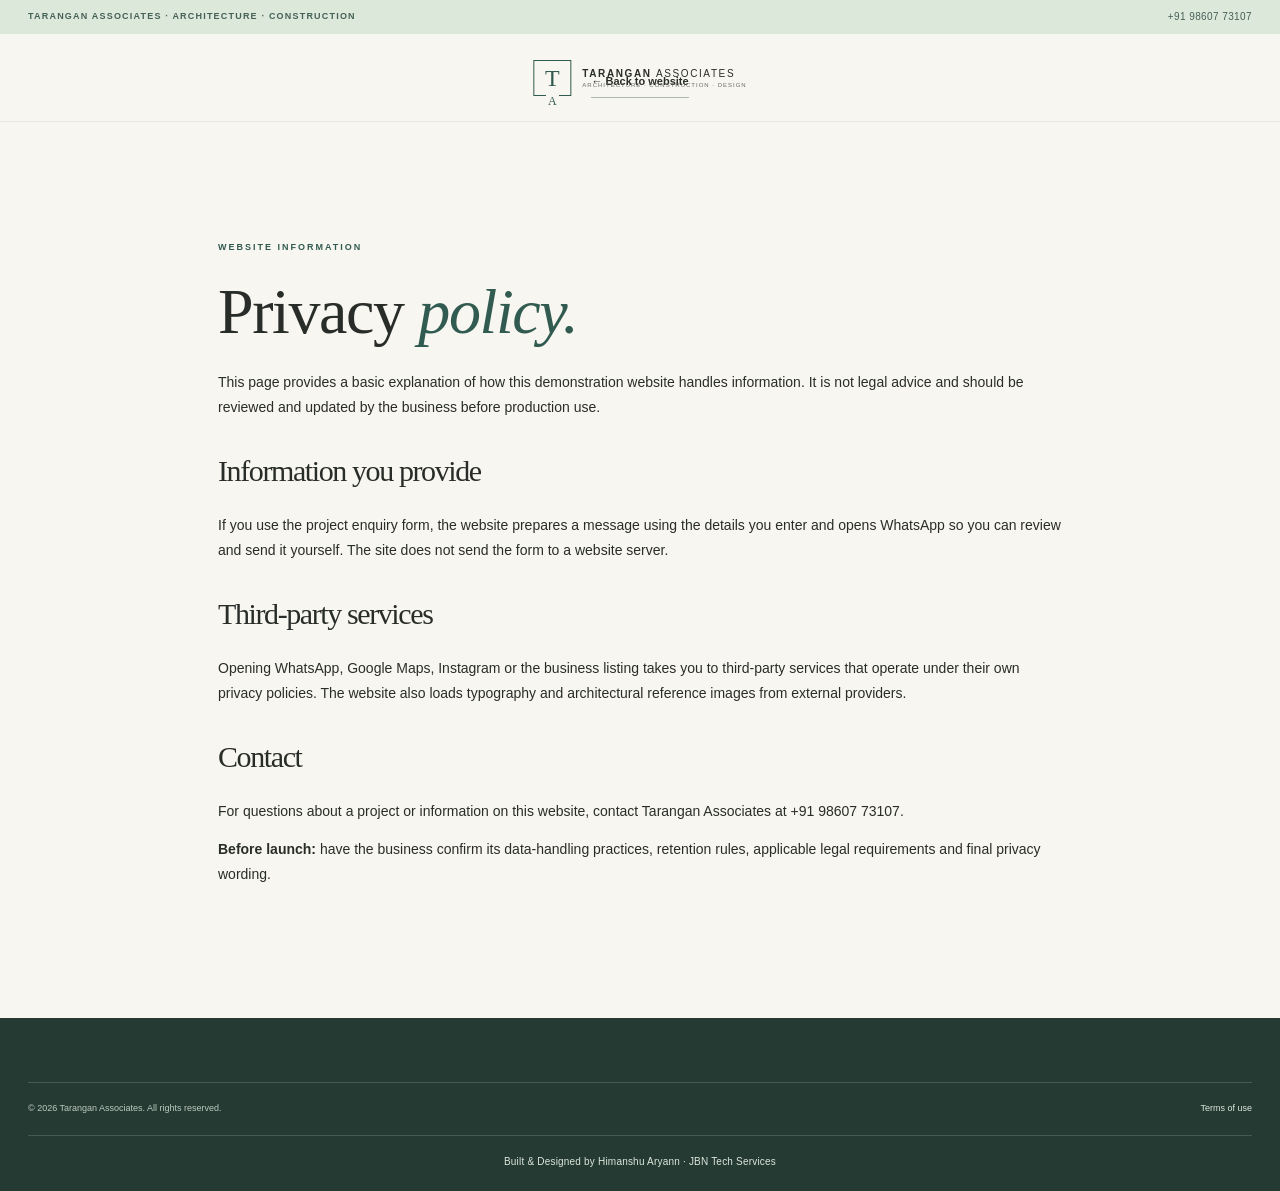
<file: privacy.html>
<!doctype html><html lang="en"><head><meta charset="utf-8"><meta name="viewport" content="width=device-width,initial-scale=1"><meta name="description" content="Privacy information for Tarangan Associates website visitors."><title>Privacy Policy | Tarangan Associates</title><link rel="stylesheet" href="styles.css"></head><body><div class="topline"><span>TARANGAN ASSOCIATES · ARCHITECTURE · CONSTRUCTION</span><a href="tel:+919860773107">+91 98607 73107</a></div><header class="header"><a class="brand" href="index.html"><span class="brand-mark">T<span>A</span></span><span class="brand-name">TARANGAN <b>ASSOCIATES</b><small>ARCHITECTURE · CONSTRUCTION · DESIGN</small></span></a><a class="text-link dark-link" href="index.html">← Back to website</a></header><main class="section" style="max-width:900px;margin:auto;padding-left:28px;padding-right:28px;min-height:60vh"><p class="eyebrow">WEBSITE INFORMATION</p><h1 style="font-size:clamp(42px,6vw,64px)">Privacy <em>policy.</em></h1><p>This page provides a basic explanation of how this demonstration website handles information. It is not legal advice and should be reviewed and updated by the business before production use.</p><h2 style="font:30px var(--serif);margin-top:35px">Information you provide</h2><p>If you use the project enquiry form, the website prepares a message using the details you enter and opens WhatsApp so you can review and send it yourself. The site does not send the form to a website server.</p><h2 style="font:30px var(--serif);margin-top:35px">Third-party services</h2><p>Opening WhatsApp, Google Maps, Instagram or the business listing takes you to third-party services that operate under their own privacy policies. The website also loads typography and architectural reference images from external providers.</p><h2 style="font:30px var(--serif);margin-top:35px">Contact</h2><p>For questions about a project or information on this website, contact Tarangan Associates at <a href="tel:+919860773107">+91 98607 73107</a>.</p><p><strong>Before launch:</strong> have the business confirm its data-handling practices, retention rules, applicable legal requirements and final privacy wording.</p></main><footer class="footer"><div class="footer-bottom"><span>© 2026 Tarangan Associates. All rights reserved.</span><a href="terms.html">Terms of use</a></div><div class="agency-credit">Built & Designed by Himanshu Aryann · JBN Tech Services</div></footer></body></html>
</file>
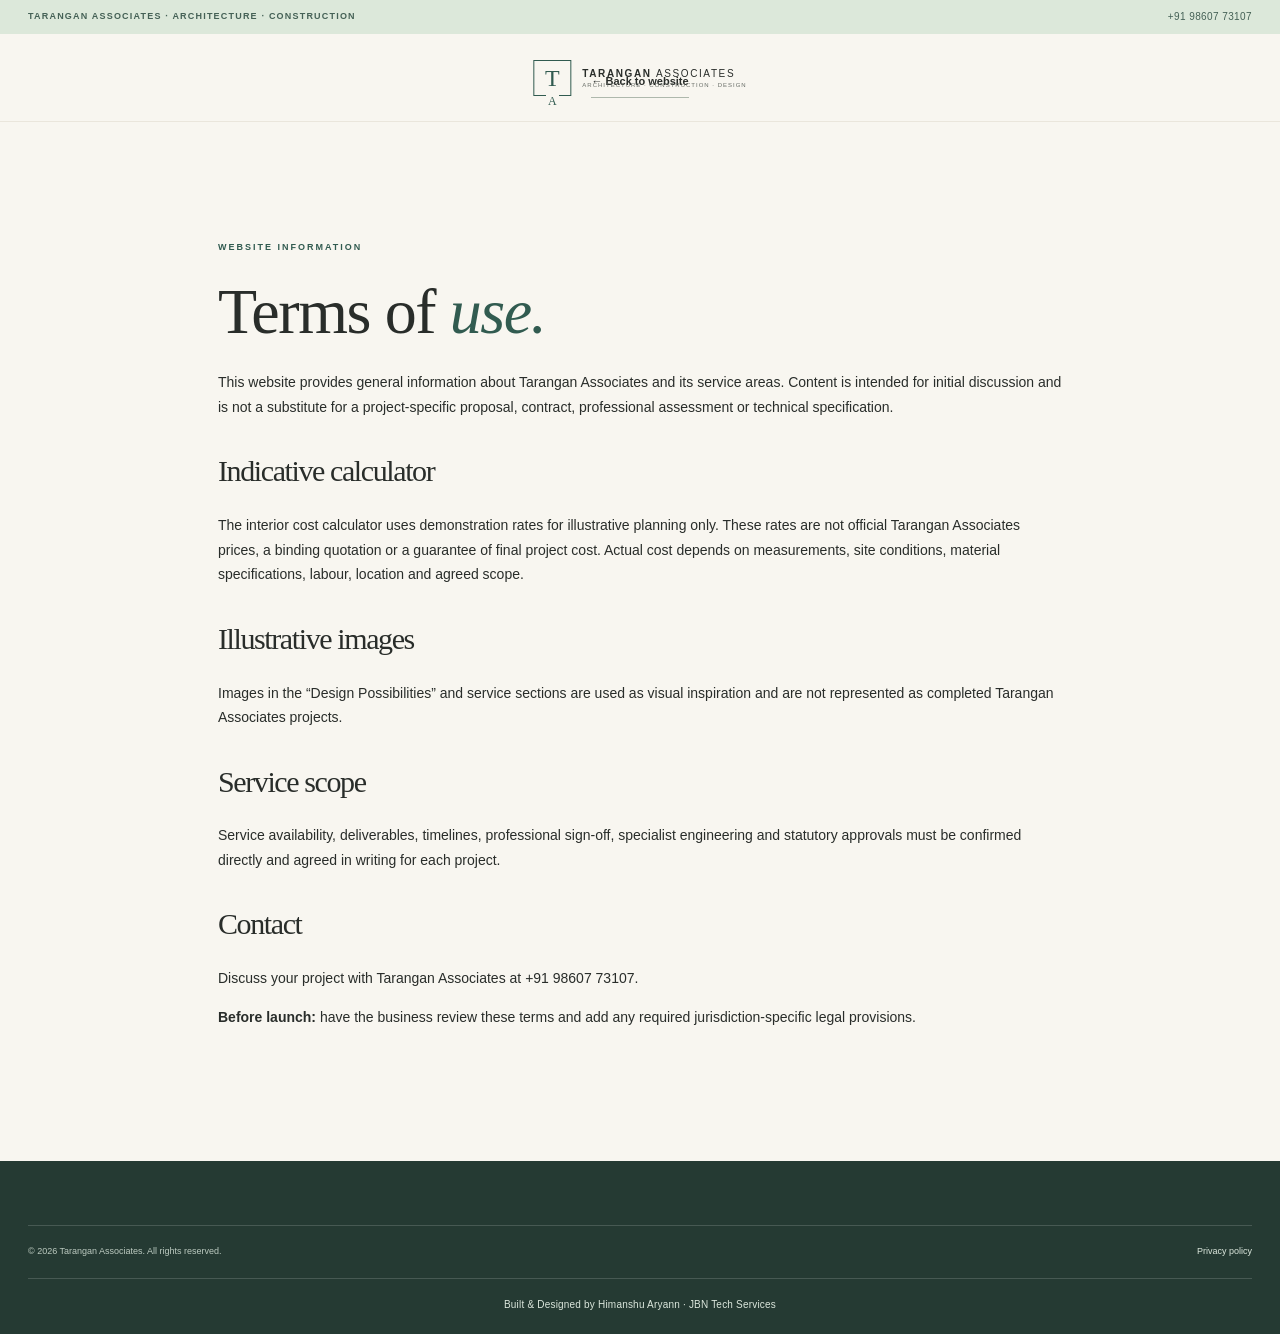
<file: terms.html>
<!doctype html><html lang="en"><head><meta charset="utf-8"><meta name="viewport" content="width=device-width,initial-scale=1"><meta name="description" content="Website terms of use for Tarangan Associates."><title>Terms of Use | Tarangan Associates</title><link rel="stylesheet" href="styles.css"></head><body><div class="topline"><span>TARANGAN ASSOCIATES · ARCHITECTURE · CONSTRUCTION</span><a href="tel:+919860773107">+91 98607 73107</a></div><header class="header"><a class="brand" href="index.html"><span class="brand-mark">T<span>A</span></span><span class="brand-name">TARANGAN <b>ASSOCIATES</b><small>ARCHITECTURE · CONSTRUCTION · DESIGN</small></span></a><a class="text-link dark-link" href="index.html">← Back to website</a></header><main class="section" style="max-width:900px;margin:auto;padding-left:28px;padding-right:28px;min-height:60vh"><p class="eyebrow">WEBSITE INFORMATION</p><h1 style="font-size:clamp(42px,6vw,64px)">Terms of <em>use.</em></h1><p>This website provides general information about Tarangan Associates and its service areas. Content is intended for initial discussion and is not a substitute for a project-specific proposal, contract, professional assessment or technical specification.</p><h2 style="font:30px var(--serif);margin-top:35px">Indicative calculator</h2><p>The interior cost calculator uses demonstration rates for illustrative planning only. These rates are not official Tarangan Associates prices, a binding quotation or a guarantee of final project cost. Actual cost depends on measurements, site conditions, material specifications, labour, location and agreed scope.</p><h2 style="font:30px var(--serif);margin-top:35px">Illustrative images</h2><p>Images in the “Design Possibilities” and service sections are used as visual inspiration and are not represented as completed Tarangan Associates projects.</p><h2 style="font:30px var(--serif);margin-top:35px">Service scope</h2><p>Service availability, deliverables, timelines, professional sign-off, specialist engineering and statutory approvals must be confirmed directly and agreed in writing for each project.</p><h2 style="font:30px var(--serif);margin-top:35px">Contact</h2><p>Discuss your project with Tarangan Associates at <a href="tel:+919860773107">+91 98607 73107</a>.</p><p><strong>Before launch:</strong> have the business review these terms and add any required jurisdiction-specific legal provisions.</p></main><footer class="footer"><div class="footer-bottom"><span>© 2026 Tarangan Associates. All rights reserved.</span><a href="privacy.html">Privacy policy</a></div><div class="agency-credit">Built & Designed by Himanshu Aryann · JBN Tech Services</div></footer></body></html>
</file>
<file: styles.css>
:root{--bg:#f8f6f0;--white:#fffefa;--warm:#f1ebdd;--sage:#dce8da;--sky:#dceaf4;--peach:#f5ddd0;--lav:#e8e1f1;--teal:#b8dcd5;--primary:#315b50;--primary-dark:#24473e;--ink:#292d2a;--text:#666b65;--line:#e3ded3;--accent:#b58c61;--serif:'DM Serif Display',Georgia,serif;--sans:'DM Sans',Arial,sans-serif;--page:min(1240px,calc(100% - 96px));}*{box-sizing:border-box}html{scroll-behavior:smooth;scroll-padding-top:90px}body{margin:0;background:var(--bg);color:var(--ink);font-family:var(--sans);font-size:14px;line-height:1.75;-webkit-font-smoothing:antialiased}body.modal-open{overflow:hidden}a{color:inherit;text-decoration:none}button,input,select,textarea{font:inherit}button{cursor:pointer}img{display:block;width:100%;height:100%;object-fit:cover}.topline{min-height:34px;padding:7px max(28px,calc((100% - 1360px)/2));background:var(--sage);display:flex;align-items:center;justify-content:space-between;gap:15px;color:#456156;font-size:9px;letter-spacing:1.2px;font-weight:700}.topline i{font-style:normal;padding:0 5px;color:#9ab2a5}.topline a{letter-spacing:.4px;font-size:10px;font-weight:500}.topline b{padding:0 8px;color:var(--primary)}.header{height:88px;display:flex;align-items:center;justify-content:space-between;padding:0 max(28px,calc((100% - 1360px)/2));background:rgba(248,246,240,.94);position:sticky;top:0;z-index:50;border-bottom:1px solid rgba(227,222,211,.65);backdrop-filter:blur(14px)}.brand{display:flex;align-items:center;gap:10px;flex-shrink:0}.brand-mark{width:42px;height:42px;border:1px solid var(--primary);color:var(--primary);display:grid;place-items:center;font:25px var(--serif);position:relative;letter-spacing:-4px;padding-right:4px}.brand-mark span{font-size:18px;position:relative;top:4px}.brand-name{font-size:12px;font-weight:700;letter-spacing:2px;line-height:1.5}.brand-name b{font-weight:500}.brand-name small{display:block;font-size:7px;letter-spacing:1.2px;color:var(--text);font-weight:500}.nav{display:flex;align-items:center;gap:23px;font-size:11px;font-weight:600}.nav>a,.nav-drop>a{transition:color .2s}.nav a:hover{color:var(--primary)}.nav-drop{position:relative}.nav-drop>a span{font-size:12px;color:var(--accent);margin-left:3px}.dropdown{position:absolute;top:calc(100% + 20px);left:-18px;min-width:205px;background:var(--white);padding:10px;border:1px solid var(--line);box-shadow:0 18px 40px #252c2512;opacity:0;visibility:hidden;transform:translateY(7px);transition:.2s;z-index:80}.nav-drop:hover .dropdown,.nav-drop:focus-within .dropdown{opacity:1;visibility:visible;transform:translateY(0)}.dropdown a{display:block;padding:10px;font-size:11px;border-bottom:1px solid #eee9df}.dropdown a:last-child{border:0}.btn{border:1px solid var(--primary);background:var(--primary);color:white;padding:14px 20px;display:inline-flex;align-items:center;justify-content:center;gap:25px;font-size:11px;font-weight:700;letter-spacing:.1px;transition:background .2s,transform .2s,border .2s;min-height:48px}.btn span{font-size:17px;font-weight:400}.btn:hover{background:var(--primary-dark);transform:translateY(-2px)}.btn-small{min-height:39px;padding:10px 13px;gap:12px;font-size:10px;white-space:nowrap}.menu-toggle{display:none;background:transparent;border:0;font-size:23px;color:var(--primary)}.hero{height:min(770px,calc(100svh - 122px));min-height:620px;position:relative;overflow:hidden;background:#e8e8dd}.hero-photo{position:absolute;inset:0;background-image:url('https://images.unsplash.com/photo-1600607687939-ce8a6c25118c?auto=format&fit=crop&w=2200&q=90');background-size:cover;background-position:center 57%;transform:scale(1.015);animation:hero-arrive 1.3s ease-out both}.hero-wash{position:absolute;inset:0;background:linear-gradient(90deg,rgba(248,246,240,.96) 0%,rgba(248,246,240,.88) 31%,rgba(248,246,240,.42) 54%,rgba(248,246,240,.05) 100%),linear-gradient(0deg,rgba(248,246,240,.22),transparent 24%)}.hero-content{position:relative;z-index:1;width:var(--page);margin:0 auto;padding-top:clamp(90px,11vh,145px)}.eyebrow{font-size:9px;letter-spacing:2px;font-weight:700;color:var(--primary);margin:0 0 22px}.hero .eyebrow{display:flex;align-items:center;gap:10px}.hero .eyebrow span{width:26px;height:1px;background:var(--accent)}h1,h2,h3,h4,p{margin-top:0}h1,h2{font-family:var(--serif);font-weight:400;letter-spacing:-1.4px;line-height:1.07}h1{font-size:clamp(52px,6.1vw,86px);max-width:780px;margin-bottom:24px}h1 em,h2 em{font-weight:400;color:var(--primary)}.hero-copy{max-width:465px;font-size:14px;line-height:1.95;color:#5b615a;margin-bottom:30px}.hero-actions{display:flex;align-items:center;gap:28px}.text-link{font-size:11px;font-weight:700;display:inline-flex;align-items:center;gap:12px;border-bottom:1px solid #aeb8ac;padding-bottom:5px}.text-link span{font-size:15px;color:var(--primary)}.hero-proof{display:flex;gap:28px;margin-top:75px;font-size:9px;letter-spacing:.2px;color:#555e56}.hero-proof span{display:flex;gap:8px;align-items:center}.hero-proof b{font-size:10px;color:var(--primary);font-weight:700}.hero-caption{position:absolute;bottom:26px;right:48px;display:flex;align-items:center;gap:17px;font-size:8px;letter-spacing:1.5px;color:#4c554e}.caption-line{height:1px;width:60px;background:var(--primary)}.section{padding:118px 0}.intro,.difference,.founder,.services,.calculator-band,.calculator,.materials,.concepts,.process,.review,.faq,.contact{padding-left:max(28px,calc((100% - 1240px)/2));padding-right:max(28px,calc((100% - 1240px)/2))}.intro{display:grid;grid-template-columns:1fr 1fr;align-items:center;gap:clamp(50px,9vw,130px);padding-top:135px;padding-bottom:140px}.intro-image{height:530px;position:relative}.intro-image img{object-position:center}.image-note{position:absolute;bottom:24px;right:-28px;background:var(--peach);padding:18px 24px;min-width:190px;display:flex;flex-direction:column}.image-note span,.service-index,.card-meta,.material-card span,.concept span{font-size:8px;letter-spacing:1.6px;color:var(--primary);font-weight:700}.image-note b{font:20px var(--serif);margin-top:4px}.intro-copy{position:relative;padding:15px 0}.intro-copy h2,.section-heading h2,.founder-copy h2,.calc-copy h2,.review-content h2,.contact-copy h2{font-size:clamp(38px,4.5vw,58px);margin-bottom:24px}.intro-copy>p:not(.eyebrow){font-size:12px;line-height:2.1;color:var(--text);max-width:470px}.intro-copy .lead{font:22px/1.45 var(--serif)!important;color:var(--ink)!important;margin-bottom:15px}.dark-link{margin-top:15px}.intro-stamp{position:absolute;right:0;bottom:-70px;display:flex;align-items:center;gap:12px;color:var(--text);font-size:8px;letter-spacing:1.3px;line-height:1.8}.intro-stamp strong{font:34px var(--serif);color:var(--primary);border:1px solid var(--primary);width:54px;height:54px;display:grid;place-items:center}.section-tint{background:#f0eee6}.section-heading{display:flex;justify-content:space-between;align-items:flex-end;gap:60px;margin-bottom:55px}.section-heading h2{margin:0}.section-heading>p{max-width:365px;color:var(--text);font-size:12px;line-height:2;margin-bottom:5px}.difference{padding-top:105px;padding-bottom:110px}.benefit-grid{display:grid;grid-template-columns:repeat(3,1fr);border-top:1px solid #dcd8cc;border-left:1px solid #dcd8cc}.benefit{position:relative;min-height:235px;padding:29px 30px 30px;border-right:1px solid #dcd8cc;border-bottom:1px solid #dcd8cc;transition:background .25s,transform .25s}.benefit:hover{background:#fffdf8;transform:translateY(-3px)}.benefit-no{position:absolute;right:24px;top:24px;font-size:9px;color:#9d9e94}.benefit-icon{width:45px;height:45px;display:grid;place-items:center;font:28px var(--serif);margin-bottom:23px;color:var(--primary)}.icon-blue{background:var(--sky)}.icon-peach{background:var(--peach)}.icon-lavender{background:var(--lav)}.icon-sage{background:var(--sage)}.icon-yellow{background:#f1e6c9}.icon-teal{background:var(--teal)}.benefit h3{font:22px var(--serif);margin-bottom:8px}.benefit p{font-size:11px;line-height:1.9;color:var(--text);max-width:290px;margin:0}.founder{display:grid;grid-template-columns:.9fr 1fr;align-items:center;gap:clamp(65px,10vw,140px);padding-top:135px;padding-bottom:135px}.founder-art{height:540px;position:relative;padding:0 45px 40px 0}.founder-art img{height:100%;object-position:center}.founder-art:after{content:"";position:absolute;right:0;bottom:0;width:72%;height:75%;border:1px solid var(--accent);z-index:-1}.founder-vertical{position:absolute;writing-mode:vertical-rl;right:13px;top:20px;font-size:8px;letter-spacing:2px;color:var(--primary)}.founder-badge{position:absolute;bottom:5px;left:-24px;background:var(--sage);width:100px;height:100px;display:flex;align-items:center;justify-content:center;flex-direction:column;font-size:8px;letter-spacing:1px}.founder-badge b{font:29px var(--serif);letter-spacing:0}.founder-copy>p:not(.eyebrow){font-size:12px;line-height:2;color:var(--text);max-width:460px}.founder-copy strong{color:var(--ink)}.signature{display:flex;flex-direction:column;border-top:1px solid var(--line);margin-top:28px;padding-top:17px;width:max-content}.signature span{font:italic 25px var(--serif);color:var(--primary)}.signature small{font-size:8px;letter-spacing:1.5px;color:var(--text)}.services{padding-top:100px;padding-bottom:105px;background:#fffefa}.services .section-heading{margin-bottom:70px}.service-group{margin-bottom:62px}.service-title{display:flex;justify-content:space-between;align-items:center;margin-bottom:23px}.service-title h3{font:30px var(--serif);margin:5px 0 0}.carousel-controls{display:flex;gap:8px}.carousel-controls button{width:40px;height:40px;border:1px solid var(--line);background:transparent;color:var(--primary);font-size:18px;transition:.2s}.carousel-controls button:hover{background:var(--primary);color:white}.service-track{display:grid;grid-auto-columns:calc((100% - 66px)/4);grid-auto-flow:column;gap:22px;overflow-x:auto;scroll-snap-type:x mandatory;scrollbar-width:none;padding:0 0 15px}.service-track::-webkit-scrollbar{display:none}.service-card{min-width:0;scroll-snap-align:start}.service-card>a:first-child{height:255px;display:block;position:relative;overflow:hidden;background:var(--warm)}.service-card img{transition:transform .6s cubic-bezier(.2,.7,.2,1)}.service-card>a:first-child:hover img{transform:scale(1.045)}.card-arrow{position:absolute;right:12px;bottom:12px;background:var(--white);width:35px;height:35px;display:grid;place-items:center;font-size:17px;color:var(--primary)}.card-meta{margin-top:18px;font-size:8px}.service-card h4{font:22px/1.25 var(--serif);margin:7px 0 8px}.service-card p{font-size:11px;line-height:1.8;color:var(--text);min-height:40px;margin-bottom:7px}.service-card .text-link{font-size:10px}.scope-note{font-size:10px;line-height:1.8;color:var(--text);background:#f4f0e7;padding:15px 18px;border-left:2px solid var(--accent);margin-top:4px}.calculator-band{display:grid;grid-template-columns:1fr 1fr;gap:clamp(50px,9vw,125px);align-items:center;padding-top:120px;padding-bottom:120px;background:var(--sky)}.calc-visual{height:440px;position:relative;display:grid;place-items:center;overflow:hidden}.calc-shape{position:absolute;border-radius:50%}.shape-one{width:360px;height:360px;background:#c2d9e6;left:4%;top:2%}.shape-two{width:270px;height:270px;background:#f5ddd0;right:0;bottom:0;opacity:.9}.calc-paper{z-index:1;width:260px;height:325px;background:#fffefa;box-shadow:0 22px 45px #344f5b18;padding:30px;transform:rotate(-4deg);display:flex;flex-direction:column}.calc-paper>span{font-size:8px;letter-spacing:2px;color:var(--primary);font-weight:700}.paper-lines{height:1px;background:#c9d4d2;margin-top:30px;box-shadow:0 11px #c9d4d2,0 22px #c9d4d2,0 33px #c9d4d2,0 44px #c9d4d2}.paper-block{margin-top:65px;height:85px;background:linear-gradient(135deg,#dce8da,#f5ddd0);border:1px solid #e8e0d2}.paper-lines.short{margin-top:20px;width:70%}.calc-paper>b{margin-top:auto;font-size:7px;letter-spacing:1.2px;color:#68736b}.calc-orbit{position:absolute;bottom:15px;left:10px;font-size:8px;letter-spacing:2px;color:#456156}.calc-copy h2{font-size:clamp(40px,4.2vw,57px)}.calc-copy>p:not(.eyebrow){font-size:12px;line-height:2;color:#56635e;max-width:430px}.calc-copy ul{padding:0;list-style:none;margin:24px 0 28px}.calc-copy li{padding:8px 0 8px 24px;border-bottom:1px solid #c9d9df;font-size:11px;color:#4f605b;position:relative}.calc-copy li:before{content:'↗';position:absolute;left:0;color:var(--primary)}.estimate-note{display:block;margin-top:13px;font-size:9px;color:#586a65}.calculator{padding-top:110px;padding-bottom:115px}.calculator-layout{display:grid;grid-template-columns:1.1fr .9fr;gap:30px;align-items:start}.calculator-form{background:var(--white);padding:34px;border:1px solid var(--line)}.form-step{margin-bottom:27px}.form-step>label,.modal-form-wrap label{display:block;font-size:10px;letter-spacing:.6px;font-weight:700;margin-bottom:10px}.form-step select,.form-step input,.modal-form-wrap input,.modal-form-wrap select,.modal-form-wrap textarea{width:100%;min-height:47px;padding:12px 13px;border:1px solid var(--line);background:#fffefa;color:var(--ink);outline:none;border-radius:0;font-size:12px}.form-step input:focus,.form-step select:focus,.modal-form-wrap input:focus,.modal-form-wrap select:focus,.modal-form-wrap textarea:focus{border-color:var(--primary);box-shadow:0 0 0 2px #315b5012}.form-step small{font-size:9px;color:var(--text);display:block;margin-top:7px}.form-row{display:grid;grid-template-columns:1fr 1fr;gap:18px}.room-grid{display:grid;grid-template-columns:repeat(2,1fr);gap:8px}.check-card{display:flex;align-items:center;gap:9px;padding:12px 10px;border:1px solid var(--line);font-size:10px;cursor:pointer;background:#fffefa;transition:.2s}.check-card:has(input:checked){background:var(--sage);border-color:#b6cbbc}.check-card input{accent-color:var(--primary);width:14px;height:14px;min-height:auto;margin:0}.reset-link{border:0;background:transparent;padding:0;color:var(--primary);font-size:10px;font-weight:700}.estimate-card{background:#edf2e9;padding:32px;position:sticky;top:110px;border:1px solid #dbe5d8}.estimate-top{display:flex;justify-content:space-between;align-items:center;font-size:8px;letter-spacing:1.5px;color:var(--primary);font-weight:700}.estimate-dot{width:8px;height:8px;background:#6e9a7b;border-radius:50%}.estimate-label{margin:29px 0 5px;font-size:11px;color:var(--text)}.estimate-value{font:clamp(28px,3vw,39px)/1.2 var(--serif);letter-spacing:-.7px;color:var(--primary);overflow-wrap:anywhere}.estimate-sub{font-size:10px;color:var(--text);margin:10px 0 24px}.estimate-divider{height:1px;background:#d4dfd1;margin-bottom:14px}.estimate-row{display:flex;justify-content:space-between;gap:12px;padding:10px 0;border-bottom:1px solid #dce4d9;font-size:10px}.estimate-row span{color:var(--text)}.estimate-row b{text-align:right;font-weight:600}.estimate-disclaimer{font-size:9px;line-height:1.8;color:#69736a;margin:20px 0}.btn-full{width:100%}.estimate-whatsapp{display:block;text-align:center;margin-top:15px;font-size:10px;color:var(--primary);font-weight:700}.rate-config-note{font-size:10px;color:var(--text);margin-top:22px}.rate-config-note code{background:#eeeadf;padding:2px 5px}.materials{padding-top:110px;padding-bottom:100px}.material-grid{display:grid;grid-template-columns:repeat(4,1fr);gap:20px}.material-card{background:var(--white);border:1px solid var(--line)}.material-card img{height:200px}.material-card>div{padding:20px}.material-card span{font-size:7px}.material-card h3{font:21px var(--serif);margin:8px 0}.material-card p{font-size:10px;line-height:1.9;color:var(--text);margin:0}.center-cta{display:flex;justify-content:center;margin-top:42px}.concepts{padding-top:110px;padding-bottom:110px}.concept-grid{display:grid;grid-template-columns:1.35fr 1fr;grid-template-rows:repeat(2,230px);gap:20px}.concept{position:relative;overflow:hidden;background:var(--warm)}.concept-large{grid-row:span 2}.concept img{transition:transform .6s}.concept:hover img{transform:scale(1.04)}.concept:after{content:"";position:absolute;inset:35% 0 0;background:linear-gradient(transparent,rgba(25,35,29,.7))}.concept>div{position:absolute;z-index:1;left:24px;bottom:20px;color:white}.concept span{color:#e4eadd;font-size:7px}.concept h3{font:24px var(--serif);margin:5px 0 0}.concept-large h3{font-size:33px}.btn-outline{background:transparent;color:var(--primary)}.btn-outline:hover{color:white}.process{padding-top:105px;padding-bottom:115px}.process-grid{display:grid;grid-template-columns:repeat(5,1fr);gap:24px}.process-item>span{font:35px var(--serif);color:var(--primary)}.process-rule{height:1px;background:#d4d1c7;position:relative;margin:16px 0 20px}.process-rule:before{content:"";position:absolute;top:-3px;left:0;width:7px;height:7px;background:var(--accent);border-radius:50%}.process-item h3{font:21px var(--serif);margin-bottom:8px}.process-item p{font-size:10px;line-height:1.9;color:var(--text)}.review{display:grid;grid-template-columns:80px 1fr 260px;gap:35px;align-items:center;padding-top:100px;padding-bottom:100px}.review-mark{font:150px/.8 var(--serif);color:var(--peach);align-self:start}.review-content h2{font-size:43px;margin-bottom:18px}.review-content>p:not(.eyebrow){font-size:11px;line-height:1.9;color:var(--text);max-width:520px}.review-content .text-link{margin-top:0}.rating-card{background:var(--peach);padding:28px}.rating-card>span{font-size:8px;letter-spacing:1.5px;font-weight:700;color:#795e4e}.rating-card strong{display:block;font:52px var(--serif);margin:10px 0}.rating-card strong span{font:22px Arial;color:#a7794f}.rating-card p{font-size:9px;line-height:1.8;color:#735f51;margin:0}.faq{padding-top:110px;padding-bottom:115px}.faq-list{max-width:850px;margin:0 auto}.faq details{border-top:1px solid #dcd8cc}.faq details:last-child{border-bottom:1px solid #dcd8cc}.faq summary{cursor:pointer;list-style:none;padding:20px 0;font:21px var(--serif);display:flex;justify-content:space-between;gap:20px}.faq summary::-webkit-details-marker{display:none}.faq summary span{font:20px var(--sans);color:var(--primary);transition:transform .2s}.faq details[open] summary span{transform:rotate(45deg)}.faq details p{font-size:11px;line-height:1.9;color:var(--text);max-width:740px;padding:0 40px 20px 0;margin:0}.contact{padding-top:95px;padding-bottom:100px}.contact-panel{background:var(--primary);color:white;display:grid;grid-template-columns:1fr 1fr;gap:80px;padding:65px 70px;position:relative;overflow:hidden}.contact-panel:after{content:"TA";font:280px/.8 var(--serif);color:#ffffff0b;position:absolute;right:20%;bottom:-30px;pointer-events:none}.contact-copy,.contact-details{position:relative;z-index:1}.contact-copy .eyebrow{color:#c8ddd0}.contact-copy h2{font-size:clamp(43px,4.7vw,60px)}.contact-copy h2 em{color:#d9e7d6}.contact-copy>p:not(.eyebrow){max-width:420px;color:#d5e1d9;font-size:12px;line-height:2;margin-bottom:27px}.btn-light{background:var(--bg);color:var(--primary);border-color:var(--bg)}.btn-light:hover{background:var(--sage);color:var(--primary)}.contact-phone{display:block;margin-top:20px;font-size:13px}.contact-phone span{padding-left:12px}.contact-details{display:grid;grid-template-columns:1fr 1fr;gap:30px;align-content:center}.contact-details>div{border-top:1px solid #ffffff45;padding-top:13px}.contact-details>div:first-child{grid-column:span 2}.contact-details span{font-size:8px;letter-spacing:1.7px;color:#c8ddd0}.contact-details p{font-size:11px;line-height:1.9;color:#e0e8e1;margin:10px 0}.contact-details a{font-size:10px;color:white;border-bottom:1px solid #ffffff70;padding-bottom:4px}.footer{background:#253a33;color:#e7eee8;padding:64px max(28px,calc((100% - 1240px)/2)) 0}.footer-main{display:grid;grid-template-columns:1.55fr repeat(3,1fr) 1.2fr;gap:35px;padding-bottom:55px}.brand-footer .brand-mark{border-color:#d5e3d7;color:#d5e3d7}.brand-footer .brand-name{color:#fff}.brand-footer .brand-name small{color:#b4c6ba}.footer-brand>p{max-width:235px;font-size:10px;line-height:1.9;color:#c1d0c6;margin:20px 0}.footer-brand>a:not(.brand){font-size:10px;color:#dce7dd}.footer-col h4{font-size:8px;letter-spacing:1.6px;color:#c6d9cb;margin:6px 0 19px}.footer-col>a,.footer-col>p{display:block;font-size:10px;color:#d0ddd4;margin:0 0 12px;line-height:1.8}.footer-col>a:hover,.footer-brand a:hover{color:white}.footer-enquire{background:transparent;border:0;border-bottom:1px solid #81988a;padding:0 0 4px;color:white;font-size:10px}.footer-bottom{border-top:1px solid #ffffff28;display:flex;justify-content:space-between;gap:20px;padding:18px 0;font-size:9px;color:#bdcbc1}.footer-bottom a{color:#dce7dd}.agency-credit{text-align:center;border-top:1px solid #ffffff28;padding:17px 0 20px;color:#dce7dd;font-size:10px;letter-spacing:.2px}.whatsapp-float{position:fixed;z-index:30;right:22px;bottom:22px;background:var(--white);border:1px solid var(--line);box-shadow:0 8px 25px #152b211b;padding:10px 15px;display:flex;align-items:center;gap:9px;font-size:10px;color:var(--primary)}.whatsapp-float span{width:23px;height:23px;border-radius:50%;display:grid;place-items:center;background:var(--sage);font-size:17px}.modal-backdrop{position:fixed;inset:0;z-index:100;background:rgba(38,49,42,.35);display:grid;place-items:center;padding:25px;opacity:0;visibility:hidden;transition:opacity .25s,visibility .25s}.modal-backdrop.open{opacity:1;visibility:visible}.consult-modal{width:min(950px,100%);max-height:calc(100svh - 50px);overflow:auto;background:var(--white);display:grid;grid-template-columns:.7fr 1.3fr;position:relative;box-shadow:0 30px 100px #1e2a2340;transform:translateY(10px);transition:transform .25s}.modal-backdrop.open .consult-modal{transform:translateY(0)}.modal-close{position:absolute;right:14px;top:14px;width:35px;height:35px;border:1px solid var(--line);border-radius:50%;background:var(--white);font-size:22px;z-index:2;color:var(--primary)}.modal-aside{background:var(--sage);padding:40px 32px;display:flex;flex-direction:column;align-items:flex-start}.modal-aside>span{font-size:8px;letter-spacing:1.4px;color:var(--primary);font-weight:700}.modal-aside-art{margin:40px auto 30px;width:160px;height:160px;border:1px solid #96b5a3;display:grid;place-items:center;transform:rotate(45deg)}.modal-aside-art span{font:68px var(--serif);color:var(--primary);transform:rotate(-45deg)}.modal-aside p{font:23px/1.4 var(--serif);color:#355347}.modal-aside>a{font-size:10px;margin-top:auto;font-weight:700;color:var(--primary)}.modal-form-wrap{padding:40px}.modal-form-wrap .eyebrow{margin-bottom:10px}.modal-form-wrap h2{font-size:36px;margin-bottom:10px;max-width:490px}.modal-form-wrap>p:not(.eyebrow){font-size:10px;color:var(--text);margin-bottom:20px}.modal-form-wrap form>div{margin-bottom:13px}.modal-form-wrap label{font-size:9px;margin-bottom:5px}.modal-form-wrap input,.modal-form-wrap select{min-height:39px;padding:9px;font-size:11px}.modal-form-wrap textarea{font-size:11px;resize:vertical}.input-row{display:grid;grid-template-columns:1fr 1fr;gap:13px}.form-note{font-size:9px;line-height:1.7;color:var(--text);margin:10px 0 14px}.form-error{font-size:10px;color:#a43830;margin-top:9px}.reveal{opacity:0;transform:translateY(18px);transition:opacity .7s ease,transform .7s ease}.reveal.visible{opacity:1;transform:translateY(0)}@keyframes hero-arrive{from{transform:scale(1.06);opacity:.7}to{transform:scale(1.015);opacity:1}}@media(prefers-reduced-motion:reduce){*,*:before,*:after{scroll-behavior:auto!important;animation-duration:.01ms!important;animation-iteration-count:1!important;transition-duration:.01ms!important}.reveal{opacity:1;transform:none}}@media(max-width:1120px){:root{--page:calc(100% - 64px)}.header{padding:0 28px}.nav{gap:13px;font-size:10px}.nav .btn{gap:8px;padding:10px}.brand-name{font-size:10px}.brand-mark{width:37px;height:37px}.service-track{grid-auto-columns:calc((100% - 44px)/3)}.footer-main{gap:22px;grid-template-columns:1.4fr repeat(3,1fr)}.footer-contact{grid-column:span 2}.contact-panel{padding:55px 45px;gap:45px}}@media(max-width:820px){.topline{justify-content:center;text-align:center}.topline>a{display:none}.header{height:75px}.menu-toggle{display:block}.nav{display:none;position:absolute;top:74px;left:0;right:0;background:var(--bg);padding:20px 28px 28px;flex-direction:column;align-items:stretch;gap:0;border-bottom:1px solid var(--line);box-shadow:0 20px 30px #2222}.nav.open{display:flex}.nav>a,.nav-drop>a{display:block;padding:12px 0;border-bottom:1px solid var(--line)}.nav-drop .dropdown{display:none;position:static;opacity:1;visibility:visible;transform:none;box-shadow:none;border:0;padding:0 0 0 12px;background:transparent}.nav-drop:focus-within .dropdown,.nav-drop:hover .dropdown{display:block}.nav .btn{margin-top:15px}.hero{height:auto;min-height:680px;max-height:790px}.hero-content{padding-top:100px;padding-bottom:120px}.hero-wash{background:linear-gradient(90deg,rgba(248,246,240,.96),rgba(248,246,240,.77) 70%,rgba(248,246,240,.3)),linear-gradient(0deg,rgba(248,246,240,.2),transparent)}.hero-proof{margin-top:60px;gap:16px;flex-wrap:wrap}.hero-caption{right:25px}.section{padding-top:85px;padding-bottom:85px}.intro,.founder{gap:50px}.intro-image{height:430px}.intro-stamp{position:static;margin-top:25px}.benefit-grid{grid-template-columns:repeat(2,1fr)}.benefit{min-height:220px}.founder-art{height:450px}.service-track{grid-auto-columns:calc((100% - 22px)/2)}.service-card>a:first-child{height:230px}.calculator-band{gap:45px}.calc-visual{height:350px}.calc-paper{width:220px;height:280px}.calculator-layout{grid-template-columns:1fr}.estimate-card{position:static}.material-grid{grid-template-columns:repeat(2,1fr)}.concept-grid{grid-template-rows:repeat(2,200px)}.process-grid{grid-template-columns:repeat(3,1fr);row-gap:30px}.review{grid-template-columns:50px 1fr}.review-mark{font-size:100px}.rating-card{grid-column:2}.contact-panel{grid-template-columns:1fr}.contact-details{grid-template-columns:repeat(2,1fr)}.footer-main{grid-template-columns:repeat(3,1fr)}.footer-brand{grid-column:span 3}.footer-contact{grid-column:auto}.modal-aside{display:none}.consult-modal{grid-template-columns:1fr}.modal-form-wrap{padding:35px}}@media(max-width:560px){:root{--page:calc(100% - 42px)}.topline{font-size:8px;letter-spacing:.7px;padding:7px 12px}.header{padding:0 21px}.brand-mark{width:34px;height:34px;font-size:21px}.brand-name{font-size:9px;letter-spacing:1.5px}.brand-name small{font-size:6px;letter-spacing:.7px}.hero{min-height:700px;max-height:none}.hero-photo{background-position:58% center}.hero-wash{background:linear-gradient(90deg,rgba(248,246,240,.97),rgba(248,246,240,.82) 72%,rgba(248,246,240,.5)),linear-gradient(0deg,rgba(248,246,240,.4),transparent)}.hero-content{padding-top:85px;padding-bottom:110px}.hero .eyebrow{font-size:8px;letter-spacing:1.1px}.hero h1{font-size:clamp(43px,12vw,60px);letter-spacing:-1px}.hero-copy{font-size:12px;max-width:345px}.hero-actions{align-items:flex-start;flex-direction:column;gap:17px}.hero-proof{display:grid;grid-template-columns:1fr;gap:8px;margin-top:45px}.hero-caption{right:20px;bottom:17px;gap:9px;font-size:7px}.caption-line{width:25px}.intro,.founder{grid-template-columns:1fr;gap:42px}.intro{padding-top:80px;padding-bottom:90px}.intro-image{height:350px;margin-right:16px}.image-note{right:-16px;bottom:15px;min-width:165px;padding:13px 16px}.intro-copy h2,.section-heading h2,.founder-copy h2,.calc-copy h2{font-size:42px}.intro-copy .lead{font-size:20px!important}.intro-stamp{margin-top:25px}.section-heading{display:block;margin-bottom:38px}.section-heading>p{margin-top:22px;max-width:100%}.difference,.services,.materials,.concepts,.process,.faq,.calculator{padding-top:78px;padding-bottom:78px}.benefit-grid{grid-template-columns:1fr}.benefit{min-height:auto;padding:25px}.benefit-icon{margin-bottom:15px}.founder{padding-top:85px;padding-bottom:85px}.founder-art{height:360px;width:calc(100% - 25px);margin-left:15px}.founder-badge{left:-15px;width:80px;height:80px}.founder-vertical{right:-12px}.services .section-heading{margin-bottom:45px}.service-title h3{font-size:25px}.service-index{font-size:7px}.carousel-controls button{width:34px;height:34px}.service-track{grid-auto-columns:83%;gap:15px}.service-card>a:first-child{height:255px}.service-card h4{font-size:21px}.calculator-band{grid-template-columns:1fr;gap:25px;padding-top:75px;padding-bottom:75px}.calc-visual{height:290px}.shape-one{width:270px;height:270px}.shape-two{width:200px;height:200px}.calc-paper{width:190px;height:235px;padding:22px}.calc-copy h2{font-size:43px}.form-row{grid-template-columns:1fr;gap:0}.calculator-form,.estimate-card{padding:22px}.estimate-value{font-size:30px}.material-grid{grid-template-columns:1fr 1fr;gap:11px}.material-card img{height:135px}.material-card>div{padding:13px}.material-card h3{font-size:18px}.material-card p{font-size:9px}.concept-grid{display:flex;flex-direction:column}.concept{height:250px}.concept-large{height:340px}.concept h3,.concept-large h3{font-size:25px}.process-grid{grid-template-columns:1fr 1fr;gap:20px}.process-item:last-child{grid-column:span 2}.process-item h3{font-size:19px}.review{grid-template-columns:30px 1fr;gap:15px;padding-top:75px;padding-bottom:75px}.review-mark{font-size:72px}.review-content h2{font-size:38px}.rating-card{grid-column:2;padding:22px}.faq summary{font-size:18px}.contact{padding:70px 21px}.contact-panel{padding:38px 25px;gap:38px}.contact-copy h2{font-size:43px}.contact-details{grid-template-columns:1fr;gap:22px}.contact-details>div:first-child{grid-column:auto}.footer{padding:50px 21px 0}.footer-main{grid-template-columns:1fr 1fr;gap:28px 18px}.footer-brand{grid-column:span 2}.footer-contact{grid-column:auto}.footer-col h4{margin-bottom:13px}.footer-col>a,.footer-col>p{font-size:9px}.footer-bottom{font-size:8px;flex-wrap:wrap}.agency-credit{font-size:9px}.whatsapp-float{right:12px;bottom:12px;padding:8px 11px}.consult-modal{max-height:calc(100svh - 24px)}.modal-backdrop{padding:12px}.modal-form-wrap{padding:30px 20px}.modal-form-wrap h2{font-size:30px;padding-right:15px}.input-row{grid-template-columns:1fr;gap:10px}.modal-form-wrap form>div{margin-bottom:10px}.modal-close{right:8px;top:8px}.form-note{padding-right:5px}}
/* Keep the moving background below the existing hero copy and wash. */
.hero{isolation:isolate}
.hero-photo,.hero-video{z-index:0}
.hero-video{position:absolute;inset:0;width:100%;height:100%;object-fit:cover;object-position:center 57%;pointer-events:none}
.hero-wash{z-index:1;background:linear-gradient(90deg,rgba(248,246,240,.36) 0%,rgba(248,246,240,.16) 28%,rgba(248,246,240,.04) 43%,transparent 52%)}
.hero-content,.hero-caption{z-index:2}
.hero-video.is-unavailable{display:none}
@media(prefers-reduced-motion:reduce){.hero-video{display:none}}

/* Premium split navigation with branding centred on the header itself. */
.header{height:88px;padding:0 clamp(24px,3vw,48px);justify-content:center;background:var(--bg);backdrop-filter:none;isolation:isolate}
.brand{position:absolute;left:50%;top:50%;transform:translate(-50%,-50%);z-index:2;gap:11px}
.brand-mark{display:block;width:38px;height:36px;flex:0 0 38px;padding:0;text-align:center;line-height:34px;letter-spacing:0;font:24px/34px var(--serif)}
.brand-mark span{position:absolute;top:100%;left:50%;transform:translateX(-50%);padding:0 2px;background:var(--bg);font:12px/1 var(--serif)}
.brand-name{font-size:10px;letter-spacing:1.6px;white-space:nowrap}
.brand-name small{font-size:6px;letter-spacing:1px}
.nav{position:static;display:flex;width:100%;align-items:center;justify-content:space-between;gap:0;font-size:10px}
.nav-left,.nav-right{display:flex;align-items:center;gap:clamp(10px,1.15vw,17px)}
.nav-left{width:calc(50% - 158px)}
.nav-right{width:calc(50% - 158px);justify-content:flex-end}
.nav-left>a,.nav-right>a,.nav-drop>a{white-space:nowrap}
.nav-drop>a span{color:var(--accent)}
.dropdown{top:calc(100% + 12px);left:-12px;background:var(--white);border-color:var(--line);box-shadow:0 14px 32px rgba(41,45,42,.1)}
.dropdown::before{content:"";position:absolute;right:0;bottom:100%;left:0;height:13px}
.dropdown a{color:var(--ink)}
.dropdown a:focus-visible,.nav a:focus-visible,.menu-toggle:focus-visible,.nav .btn:focus-visible{outline:2px solid var(--accent);outline-offset:4px}
.nav-right .btn{flex:0 0 auto;min-height:42px;padding:10px 13px;gap:12px;font-size:9px;letter-spacing:.25px;transition:background .25s,border-color .25s,transform .25s}
.nav-right .btn:hover{background:var(--primary-dark);border-color:var(--primary-dark);transform:translateY(-1px)}
.menu-toggle{z-index:3}
@media(max-width:1160px){
  .header{height:80px;padding:0 28px;justify-content:space-between}
  .brand{left:50%;top:50%}
  .menu-toggle{display:block;margin-left:auto;padding:8px 0 8px 12px}
  .nav{display:none;position:absolute;top:100%;left:0;right:0;width:auto;max-height:calc(100svh - 110px);overflow-y:auto;padding:16px 28px 24px;flex-direction:column;align-items:stretch;justify-content:flex-start;gap:0;background:var(--bg);border-top:1px solid var(--line);border-bottom:1px solid var(--line);box-shadow:0 16px 28px rgba(41,45,42,.1)}
  .nav.open{display:flex}
  .nav-left,.nav-right{width:100%;flex-direction:column;align-items:stretch;gap:0}
  .nav-left>a,.nav-right>a,.nav-drop>a{display:block;padding:11px 0;border-bottom:1px solid var(--line)}
  .nav-drop>a span{float:right}
  .nav-right .btn{align-self:flex-start;margin-top:16px}
  .dropdown,.nav-drop .dropdown{display:none;position:static;min-width:0;padding:4px 0 5px 14px;background:transparent;border:0;box-shadow:none;opacity:1;visibility:visible;transform:none}
  .dropdown::before{display:none}
  .nav-drop.open>.dropdown{display:block}
  .nav-drop:not(.open) .dropdown{display:none}
  .dropdown a{padding:9px 8px;border:0}
  .topline{padding-right:22px;padding-left:22px}
}
@media(max-width:560px){
  .header{height:72px;padding:0 20px}
  .brand{left:20px;transform:translateY(-50%);gap:8px}
  .brand-mark{width:34px;height:33px;flex-basis:34px;line-height:31px;font-size:22px}
  .brand-name{font-size:9px;letter-spacing:1.15px}
  .brand-name small{font-size:5px;letter-spacing:.7px}
  .menu-toggle{padding-right:0}
  .nav{max-height:calc(100svh - 106px);padding:14px 21px 22px}
  .topline{min-height:0;padding:6px 10px;flex-direction:column;justify-content:center;gap:1px;text-align:center;font-size:6px;letter-spacing:.45px;line-height:1.4}
  .topline>a,.topline>a:first-of-type{display:block;font-size:8px;letter-spacing:.2px}
}
</file>
